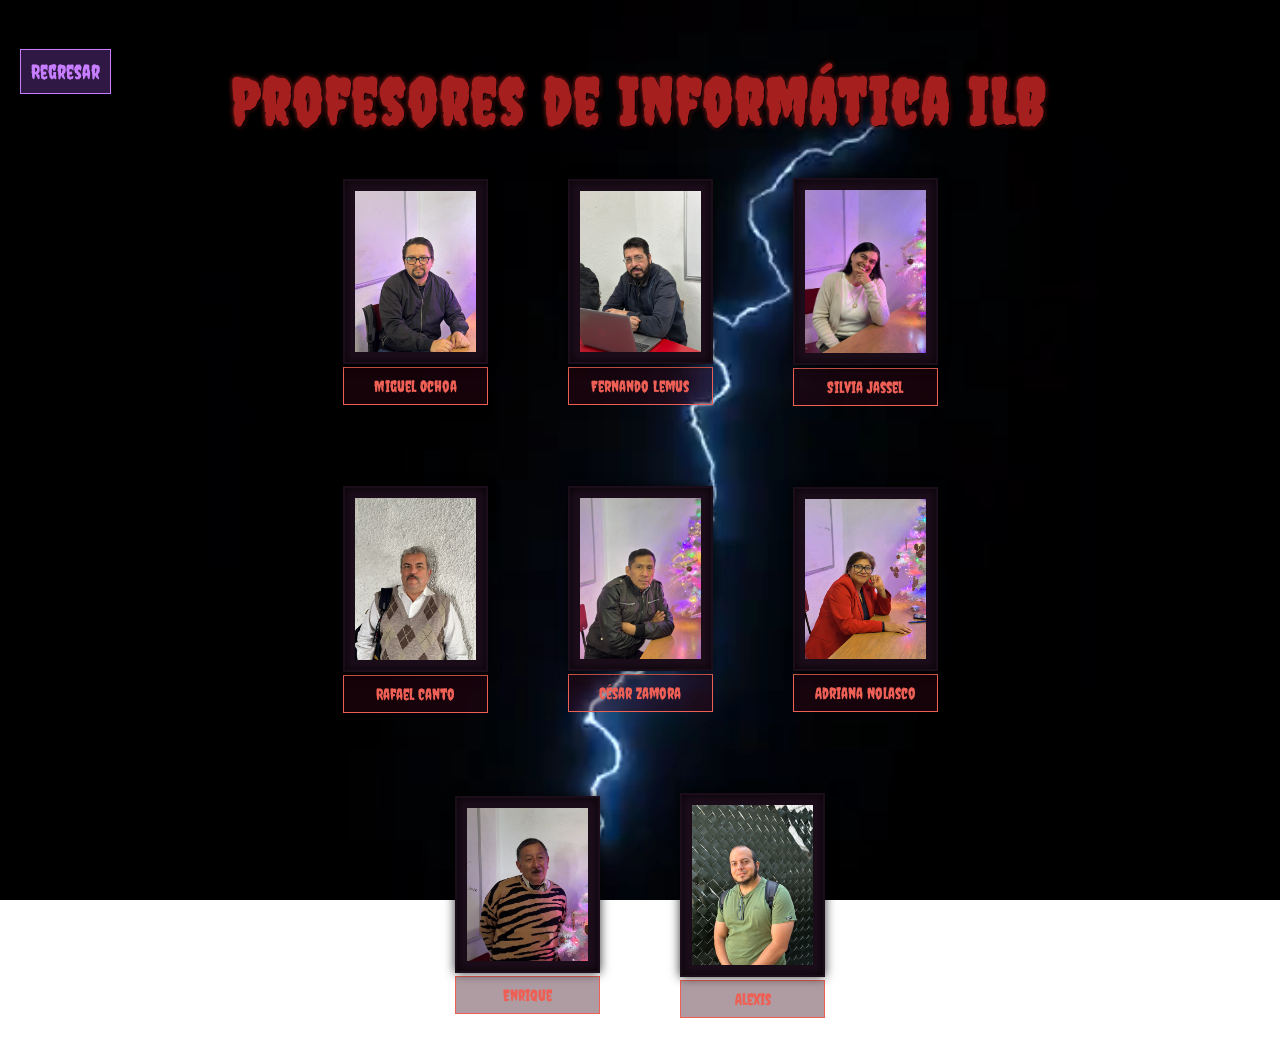
<file: module-teachers/index.html>
<!DOCTYPE html>
<html lang="en">
<head>
    <title>Profesores de Informática</title>
    <meta charset="UTF-8">
    <meta name="viewport" content="width=device-width, initial-scale=1.0">
    <link rel="stylesheet" href="./css/style.css">
    <style>
        @import url('https://fonts.googleapis.com/css2?family=Creepster&family=Rye&display=swap');
    </style> 
</head>
<body>
    <video autoplay loop muted playsinline class="video-background">
        <source src="./media/rayo-video.mp4" type="video/mp4">
        Tu navegador no soporta la reproducción de videos.
    </video>
    <a href="../index.html" class="back">Regresar</a>
    <header>
        <h1>Profesores de Informática ILB</h1>
    </header>
    <section>
        <div>
            <a href="../profiles/profOchoa.html">
                <img src="../profiles/img/ochoa.png" alt="ochoa" class="profesor">
            </a>
            <p>Miguel Ochoa</p>
        </div>
        <div>
            <a href="../profiles/lemus.html">
                <img src="./img/lemus.JPEG" alt="lemus" class="profesor">
            </a>
            <p>Fernando Lemus</p>
        </div>
        <div>
            <a href="../profiles/jassel.html">
                <img src="../jassel.png" alt="jassel" class="profesor">
            </a>
            <p>Silvia Jassel</p>
        </div>
        <div>
            <a href="../profiles/gallo.html">
                <img src="./img/gallo.png" alt="gallo" class="profesor">
            </a>
            <p>Rafael Canto</p>
        </div>
        <div>
            <a href="../profiles/zamora.html">
                <img src="../profiles/img/zamora.jpg" alt="zamora" class="profesor">
            </a>
            <p>César Zamora</p>
        </div>
        <div>
            <a href="../profiles/nolasco.html">
                <img src="../profiles/img/nolasco.png" alt="nolasco" class="profesor">
            </a>
            <p>Adriana Nolasco</p>
        </div>
        <div>
            <a href="../profiles/enrique.html">
                <img src="./img/enrique.png" alt="enrique" class="profesor">
            </a>
            <p>Enrique</p>
        </div>
        <div>
            <a href="../profiles/alexis.html">
                <img src="./img/alexis.png" alt="alexis" class="profesor">
            </a>
            <p>Alexis</p>
        </div>
    </section>
</body>
</html>
</file>
<file: module-teachers/css/style.css>
* {
    margin: 0;
    padding: 0;
    box-sizing: border-box;
}

html, body {
    font-family: "Creepster", system-ui;
    overflow-x: hidden;
}

.video-background {
    position: fixed;
    top: 0;
    left: 0;
    width: 100vw;
    height: 100vh;
    object-fit: cover;
    z-index: -1;
}

body::before {
    content: '';
    position: fixed;
    top: 0;
    left: 0;
    width: 100%;
    height: 100%;
    background: rgba(0, 0, 0, 0.5);
    z-index: -1;
}

header {
    display: flex;
    align-items: center;
    justify-content: center;
    padding: 20px;
}

header > h1 {
    color: #a51f1f;
    font-size: 4em;
    letter-spacing: 2px;
    text-shadow: 1px 1px 2px #000, 0 0 5px #a51f1f;
    margin-top: 20px;
}

h1:hover {
    transition: .5s;
    transform: scale(1.05);
}

section {
    display: flex;
    justify-content: center;
    align-items: center;
    position: relative;
    flex-wrap: wrap;
    gap: 40px;
    width: 50%;
    margin: auto;
}

div {
    margin: 20px;
}

.profesor {
    width: 145px;
    height: auto;
    padding: 10px;
    border: 2px solid transparent;
    box-shadow: inset 0 0 10px rgba(0, 0, 0, 0.8),
                0 0 10px rgba(0, 0, 0, 0.8);
    background-color: #1c0d1a;
    transition: transform 0.5s ease, box-shadow 0.5s ease, border-color 0.5s ease;
}

.profesor:hover {
    transform: scale(1.05);
    border-color: #618B25;
    box-shadow: inset 0 0 20px rgba(97, 139, 37, 0.8), 
                0 0 15px rgba(97, 139, 37, 0.6);
}

p {
    text-align: center;
    background: rgba(55, 6, 23, 0.4);
    padding: 9px;
    border: 1px solid #EE6055;
    color: #EE6055;
}

.back {
    position: relative;
    top: 60px;
    left: 20px;
    font-size: 20px;
    background: rgba(157, 78, 221, 0.3);
    text-decoration: none;
    color: #c77dff;
    border: 1px solid #c77dff;
    padding: 10px;
    position: relative;
}

.back:hover {
    transition: 0.5s;
    box-shadow: 0 0 20px #9d4edd;
    box-shadow: 0 0 80px #9d4edd;
    box-shadow: 0 0 110px #9d4edd;
}

@media (max-width: 1024px) {
    header > h1 {
        font-size: 3em;
    }

    section {
        width: 80%;
    }

    .profesor {
        width: 130px;
    }

    p {
        font-size: 16px;
    }
}

@media (max-width: 768px) {
    header > h1 {
        font-size: 2.5em;
    }

    section {
        width: 90%;
    }

    .profesor {
        width: 120px;
        padding: 8px;
    }

    p {
        font-size: 14px;
        padding: 7px;
    }

    .back {
        font-size: 18px;
        padding: 8px;
    }
}

@media (max-width: 480px) {
    header > h1 {
        font-size: 2em;
    }

    section {
        flex-direction: column;
        width: 100%;
        gap: 20px;
    }

    .profesor {
        width: 100%;
        padding: 15px;
        text-align: center;
    }

    .back {
        position: relative;
        top: 10px;
        width: 100%;
        text-align: center;
        margin-bottom: 30px;
    }
}
</file>
